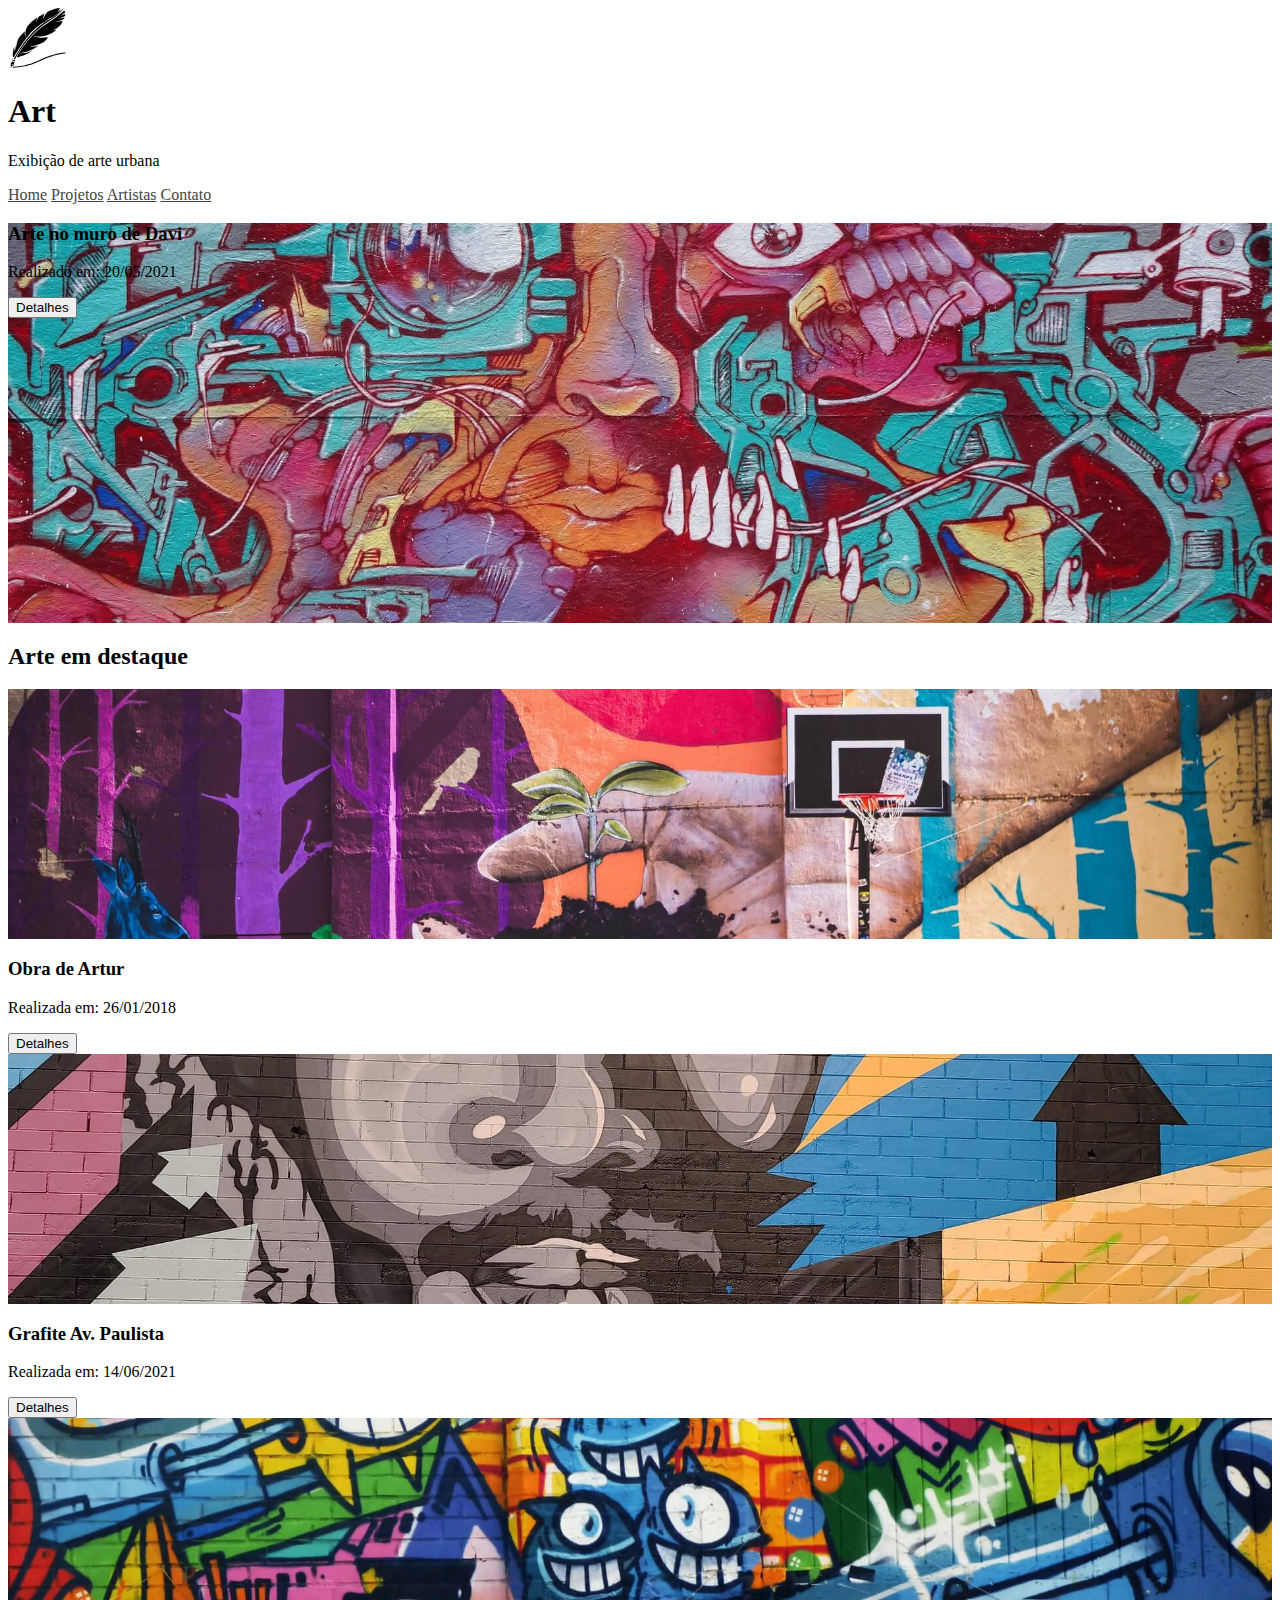
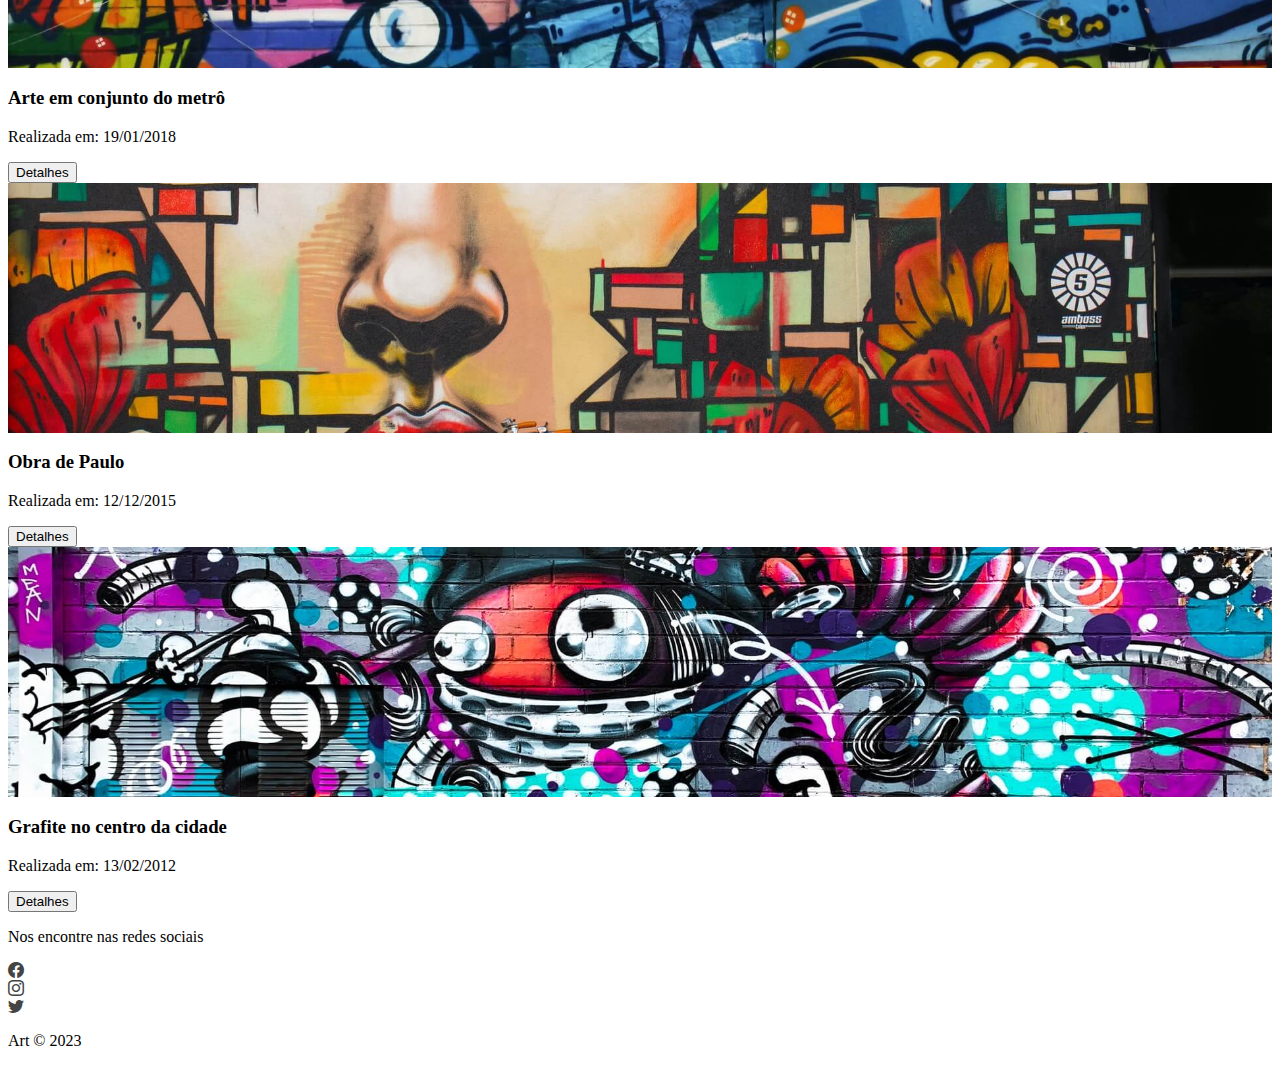
<file: index.html>
<!DOCTYPE html>
<html lang="en">
<head>
  <meta charset="UTF-8">
  <meta name="viewport" content="width=device-width, initial-scale=1.0">
  <link href="https://cdn.jsdelivr.net/npm/bootstrap@5.3.2/dist/css/bootstrap.min.css" rel="stylesheet" integrity="sha384-T3c6CoIi6uLrA9TneNEoa7RxnatzjcDSCmG1MXxSR1GAsXEV/Dwwykc2MPK8M2HN" crossorigin="anonymous">
  <link rel="stylesheet" href="https://cdn.jsdelivr.net/npm/bootstrap-icons@1.11.1/font/bootstrap-icons.css">
  <link rel="stylesheet" href="src/styles/style.css">

  <title>Art</title>
  <link rel="shortcut icon" href="src/images/favicon.ico" type="image/x-icon">
</head>
<body>
  <header class="container-fluid p-5" id="header">
    <div>
      <div class="container text-center border-bottom border-light-subtle">
        <div class="d-flex justify-content-center align-items-center">
          <img src="src/images/art_logo.svg" alt="art" id="logo">
          <h1>Art</h1>
        </div>
        <p class="m-3 text-dark" id="header-description">Exibição de arte urbana</p>
      </div>

      <nav class="container text-center p-3" id="header-nav">
        <a class="p-1 p-md-3 text-decoration-none" href="#">Home</a>
        <a class="p-1 p-md-3 text-decoration-none" href="#">Projetos</a>
        <a class="p-1 p-md-3 text-decoration-none" href="#">Artistas</a>
        <a class="p-1 p-md-3 text-decoration-none" href="#">Contato</a>
      </nav>
    </div>
  </header>

  <main class="container">
    <section class="container" id="hero">
      <div class="position-relative center-image" id="hero">
        <div class="position-absolute p-4 bg-white" id="hero-info">
          <h3>Arte no muro de Davi</h3>
          <p>Realizado em: 20/05/2021</p>
          <button class="btn btn-dark pt-2 pb-2 ps-4 pe-4 rounded-0 text-white">Detalhes</button>
        </div>
      </div>
    </section>

    <section class="container" id="gallery">
      <div>
        <h2 class="col-12 m-5 text-center">Arte em destaque</h2>
      </div>

      <div class="row gx-md-5">
        <div class="col-12 col-md-6 mb-5">
          <div class="gallery-img center-image mb-2" id="img2"></div>
          <h3>Obra de Artur</h3>
          <p>Realizada em: 26/01/2018</p>
          <button class="btn btn-dark pt-2 pb-2 ps-4 pe-4 rounded-0 text-white">Detalhes</button>
        </div>

        <div class="col-12 col-md-6 mb-5">
          <div class="gallery-img center-image mb-2" id="img3"></div>
          <h3>Grafite Av. Paulista</h3>
          <p>Realizada em: 14/06/2021</p>
          <button class="btn btn-dark pt-2 pb-2 ps-4 pe-4 rounded-0 text-white">Detalhes</button>
        </div>

        <div class="col-12 col-md-6 mb-5">
          <div class="gallery-img center-image mb-2" id="img4"></div>
          <h3>Arte em conjunto do metrô</h3>
          <p>Realizada em: 19/01/2018</p>
          <button class="btn btn-dark pt-2 pb-2 ps-4 pe-4 rounded-0 text-white">Detalhes</button>
        </div>

        <div class="col-12 col-md-6 mb-5">
          <div class="gallery-img center-image mb-2" id="img5"></div>
          <h3>Obra de Paulo</h3>
          <p>Realizada em: 12/12/2015</p>
          <button class="btn btn-dark pt-2 pb-2 ps-4 pe-4 rounded-0 text-white">Detalhes</button>
        </div>

        <div class="col-12 col-md-6 mb-5">
          <div class="gallery-img center-image mb-2" id="img6"></div>
          <h3>Grafite no centro da cidade</h3>
          <p>Realizada em: 13/02/2012</p>
          <button class="btn btn-dark pt-2 pb-2 ps-4 pe-4 rounded-0 text-white">Detalhes</button>
        </div>
      </div>
    </section>
  </main>

  <footer class="container-fluid border-top border-light-subtle">
    <div class="container">
      <p class="m-5 text-center">Nos encontre nas redes sociais</p>
      <div class="row justify-content-center">
        <div class="col-1 text-center">
          <a href="#"><i class="bi bi-facebook footer-icon"></i></a>
        </div>

        <div class="col-1 text-center">
          <a href="#"><i class="bi bi-instagram footer-icon"></i></a>
        </div>

        <div class="col-1 text-center">
          <a href="#"><i class="bi bi-twitter footer-icon"></i></a>
        </div>
      </div>
      <p class="m-5 text-center">Art &copy; 2023</p>
    </div>
  </footer>

</body>
</html>
</file>
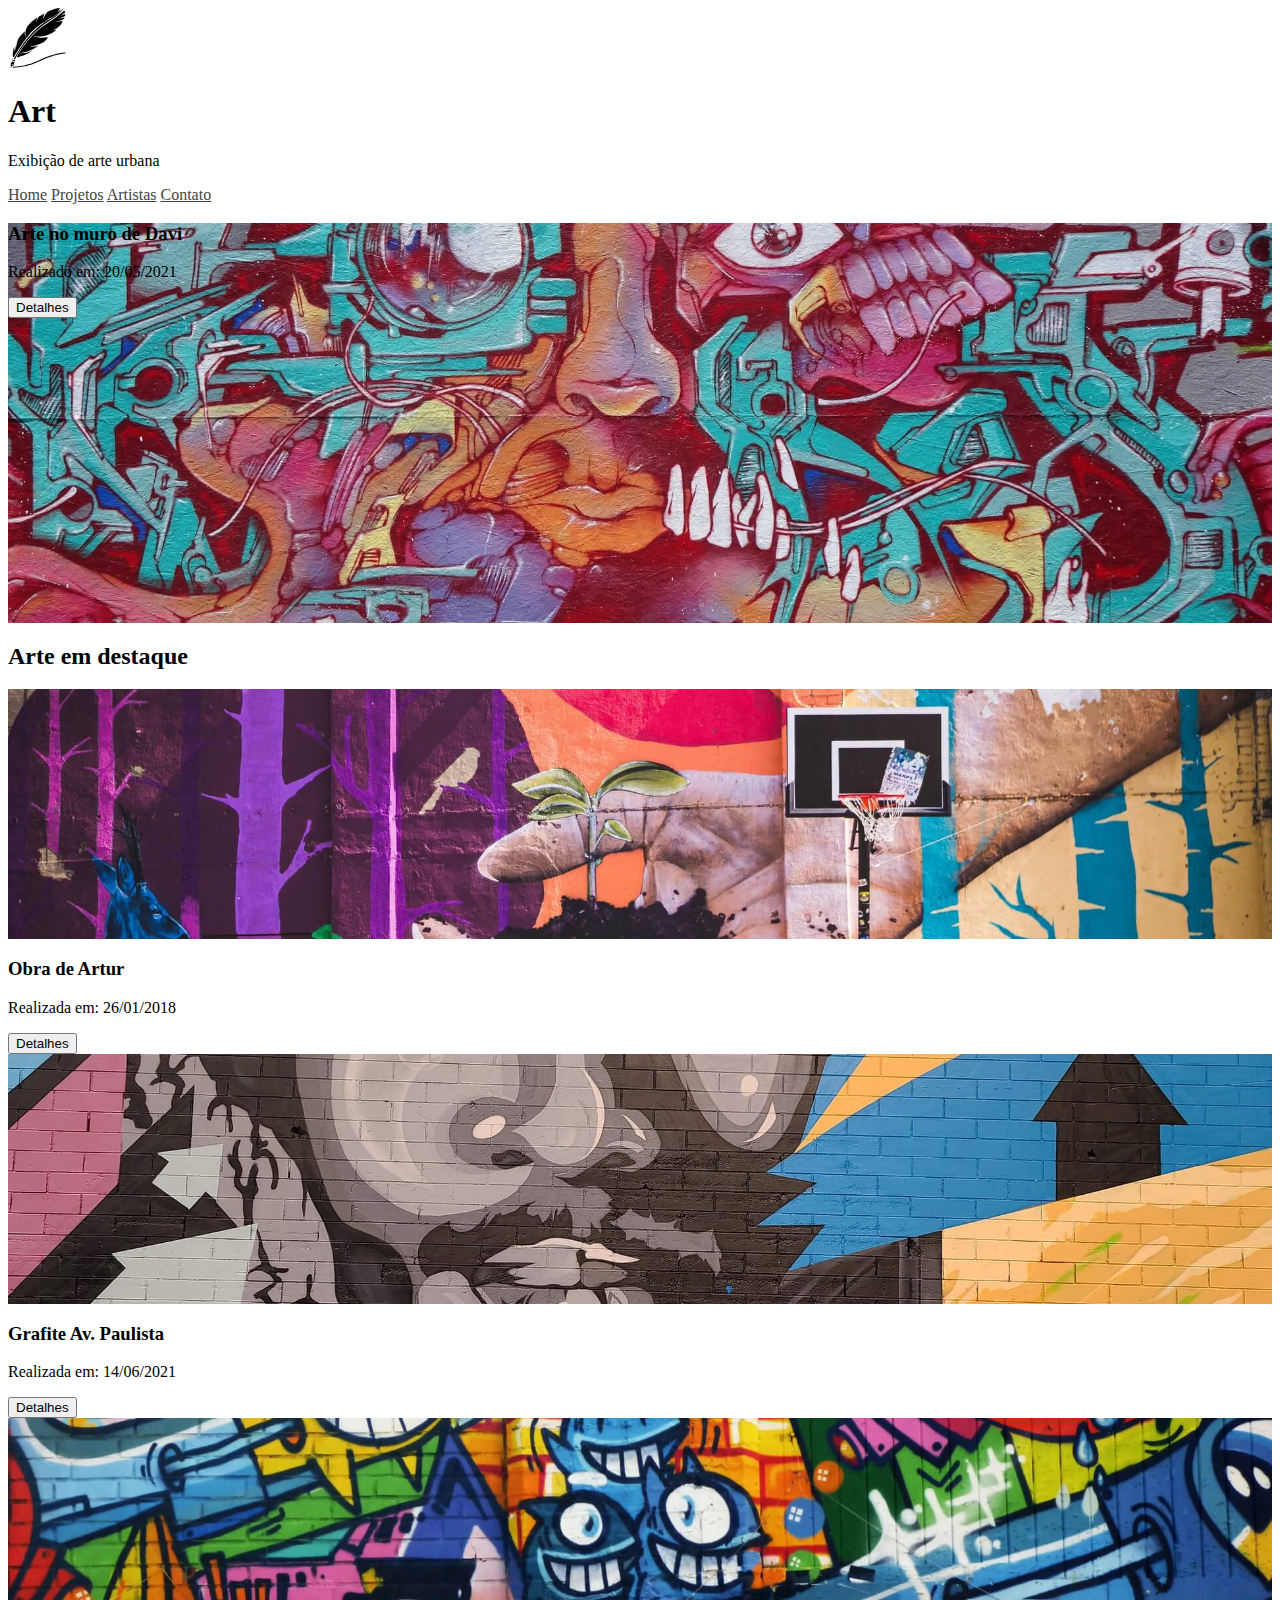
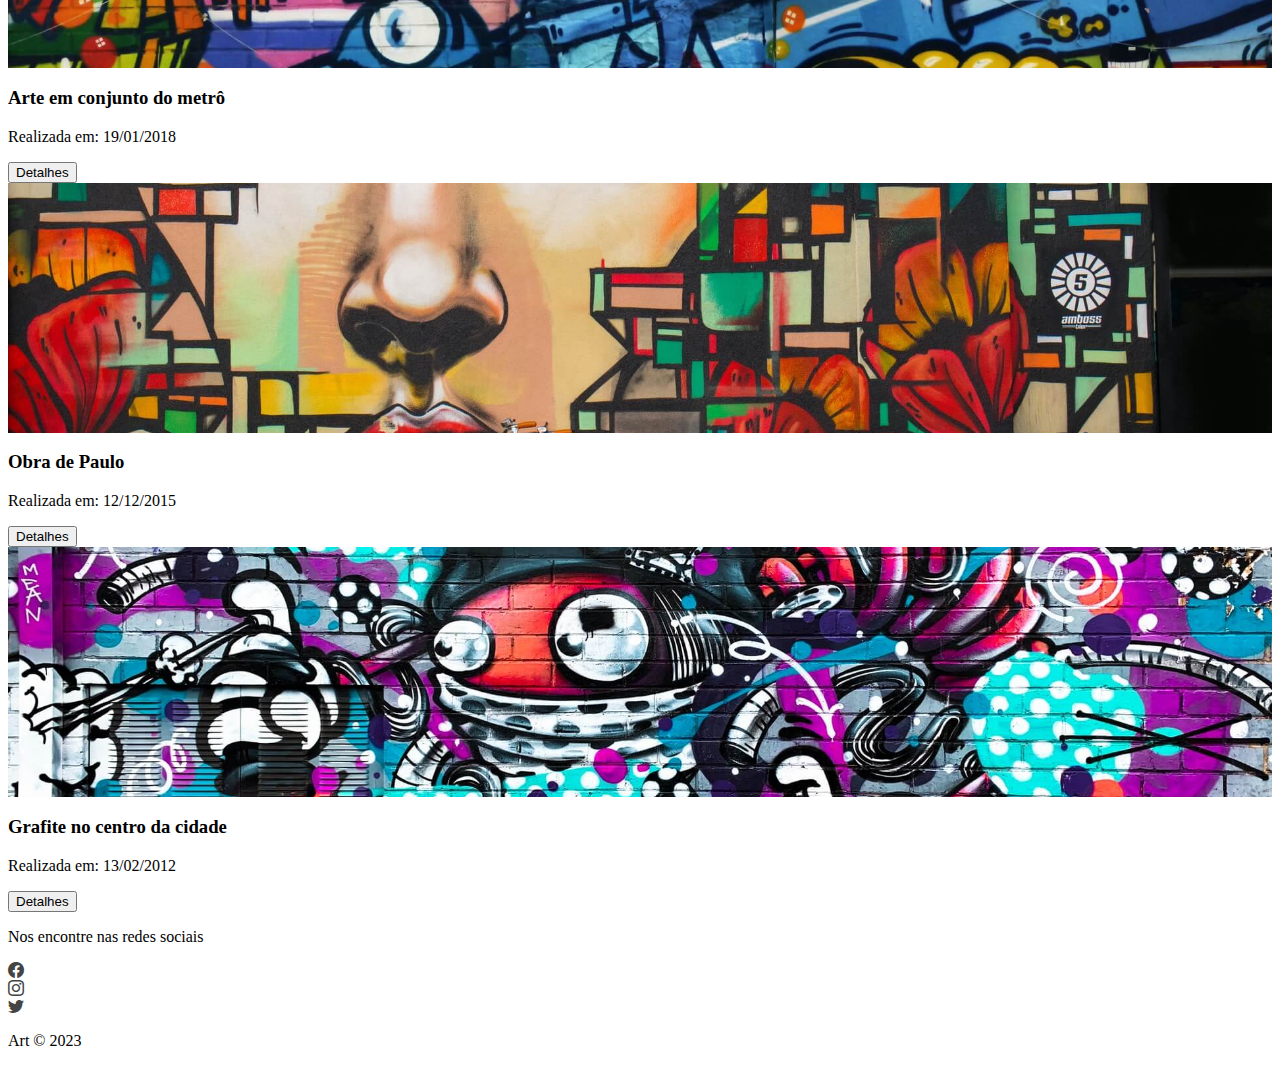
<file: src/index.html>
<!DOCTYPE html>
<html lang="en">
<head>
  <meta charset="UTF-8">
  <meta name="viewport" content="width=device-width, initial-scale=1.0">
  <link href="https://cdn.jsdelivr.net/npm/bootstrap@5.3.2/dist/css/bootstrap.min.css" rel="stylesheet" integrity="sha384-T3c6CoIi6uLrA9TneNEoa7RxnatzjcDSCmG1MXxSR1GAsXEV/Dwwykc2MPK8M2HN" crossorigin="anonymous">
  <link rel="stylesheet" href="https://cdn.jsdelivr.net/npm/bootstrap-icons@1.11.1/font/bootstrap-icons.css">
  <link rel="stylesheet" href="styles/style.css">
  <title>Art</title>
</head>
<body>
  <header class="container-fluid p-5" id="header">
    <div>
      <div class="container text-center border-bottom border-light-subtle">
        <div class="d-flex justify-content-center align-items-center">
          <img src="images/art_logo.svg" alt="art" id="logo">
          <h1>Art</h1>
        </div>
        <p class="m-3 text-dark" id="header-description">Exibição de arte urbana</p>
      </div>

      <nav class="container text-center p-3" id="header-nav">
        <a class="p-1 p-md-3 text-decoration-none" href="#">Home</a>
        <a class="p-1 p-md-3 text-decoration-none" href="#">Projetos</a>
        <a class="p-1 p-md-3 text-decoration-none" href="#">Artistas</a>
        <a class="p-1 p-md-3 text-decoration-none" href="#">Contato</a>
      </nav>
    </div>
  </header>

  <main class="container">
    <section class="container" id="hero">
      <div class="position-relative center-image" id="hero">
        <div class="position-absolute p-4 bg-white" id="hero-info">
          <h3>Arte no muro de Davi</h3>
          <p>Realizado em: 20/05/2021</p>
          <button class="btn btn-dark pt-2 pb-2 ps-4 pe-4 rounded-0 text-white">Detalhes</button>
        </div>
      </div>
    </section>

    <section class="container" id="gallery">
      <div>
        <h2 class="col-12 m-5 text-center">Arte em destaque</h2>
      </div>

      <div class="row gx-md-5">
        <div class="col-12 col-md-6 mb-5">
          <div class="gallery-img center-image mb-2" id="img2"></div>
          <h3>Obra de Artur</h3>
          <p>Realizada em: 26/01/2018</p>
          <button class="btn btn-dark pt-2 pb-2 ps-4 pe-4 rounded-0 text-white">Detalhes</button>
        </div>

        <div class="col-12 col-md-6 mb-5">
          <div class="gallery-img center-image mb-2" id="img3"></div>
          <h3>Grafite Av. Paulista</h3>
          <p>Realizada em: 14/06/2021</p>
          <button class="btn btn-dark pt-2 pb-2 ps-4 pe-4 rounded-0 text-white">Detalhes</button>
        </div>

        <div class="col-12 col-md-6 mb-5">
          <div class="gallery-img center-image mb-2" id="img4"></div>
          <h3>Arte em conjunto do metrô</h3>
          <p>Realizada em: 19/01/2018</p>
          <button class="btn btn-dark pt-2 pb-2 ps-4 pe-4 rounded-0 text-white">Detalhes</button>
        </div>

        <div class="col-12 col-md-6 mb-5">
          <div class="gallery-img center-image mb-2" id="img5"></div>
          <h3>Obra de Paulo</h3>
          <p>Realizada em: 12/12/2015</p>
          <button class="btn btn-dark pt-2 pb-2 ps-4 pe-4 rounded-0 text-white">Detalhes</button>
        </div>

        <div class="col-12 col-md-6 mb-5">
          <div class="gallery-img center-image mb-2" id="img6"></div>
          <h3>Grafite no centro da cidade</h3>
          <p>Realizada em: 13/02/2012</p>
          <button class="btn btn-dark pt-2 pb-2 ps-4 pe-4 rounded-0 text-white">Detalhes</button>
        </div>
      </div>
    </section>
  </main>

  <footer class="container-fluid border-top border-light-subtle">
    <div class="container">
      <p class="m-5 text-center">Nos encontre nas redes sociais</p>
      <div class="row justify-content-center">
        <div class="col-1 text-center">
          <a href="#"><i class="bi bi-facebook footer-icon"></i></a>
        </div>

        <div class="col-1 text-center">
          <a href="#"><i class="bi bi-instagram footer-icon"></i></a>
        </div>

        <div class="col-1 text-center">
          <a href="#"><i class="bi bi-twitter footer-icon"></i></a>
        </div>
      </div>
      <p class="m-5 text-center">Art &copy; 2023</p>
    </div>
  </footer>

</body>
</html>
</file>
<file: src/styles/style.css>
:root {
  --color-primary: #444444;
  --color-secondary: #666666;
  --color-white: #ffffff;
}

.center-image {
  background-size: cover;
  background-position: center;
}

.gallery-img {
  height: 250px;
}

.footer-icon,
#header-nav a {
  color: var(--color-primary);
}

.footer-icon:hover,
#header-nav a:hover {
  color: var(--color-secondary);
}

#logo {
  height: 60px;
}

#hero {
  background-image: url(../images/g_1.jpg);
  height: 400px;
}

#hero-info {
  left: 25px;
  bottom: 25px;
}

#img2{
  background-image: url(../images/g_2.jpg);
}

#img3{
  background-image: url(../images/g_3.jpg);
}

#img4{
  background-image: url(../images/g_4.jpg);
}

#img5{
  background-image: url(../images/g_5.jpg);
}

#img6{
  background-image: url(../images/g_6.jpg);
}
</file>
